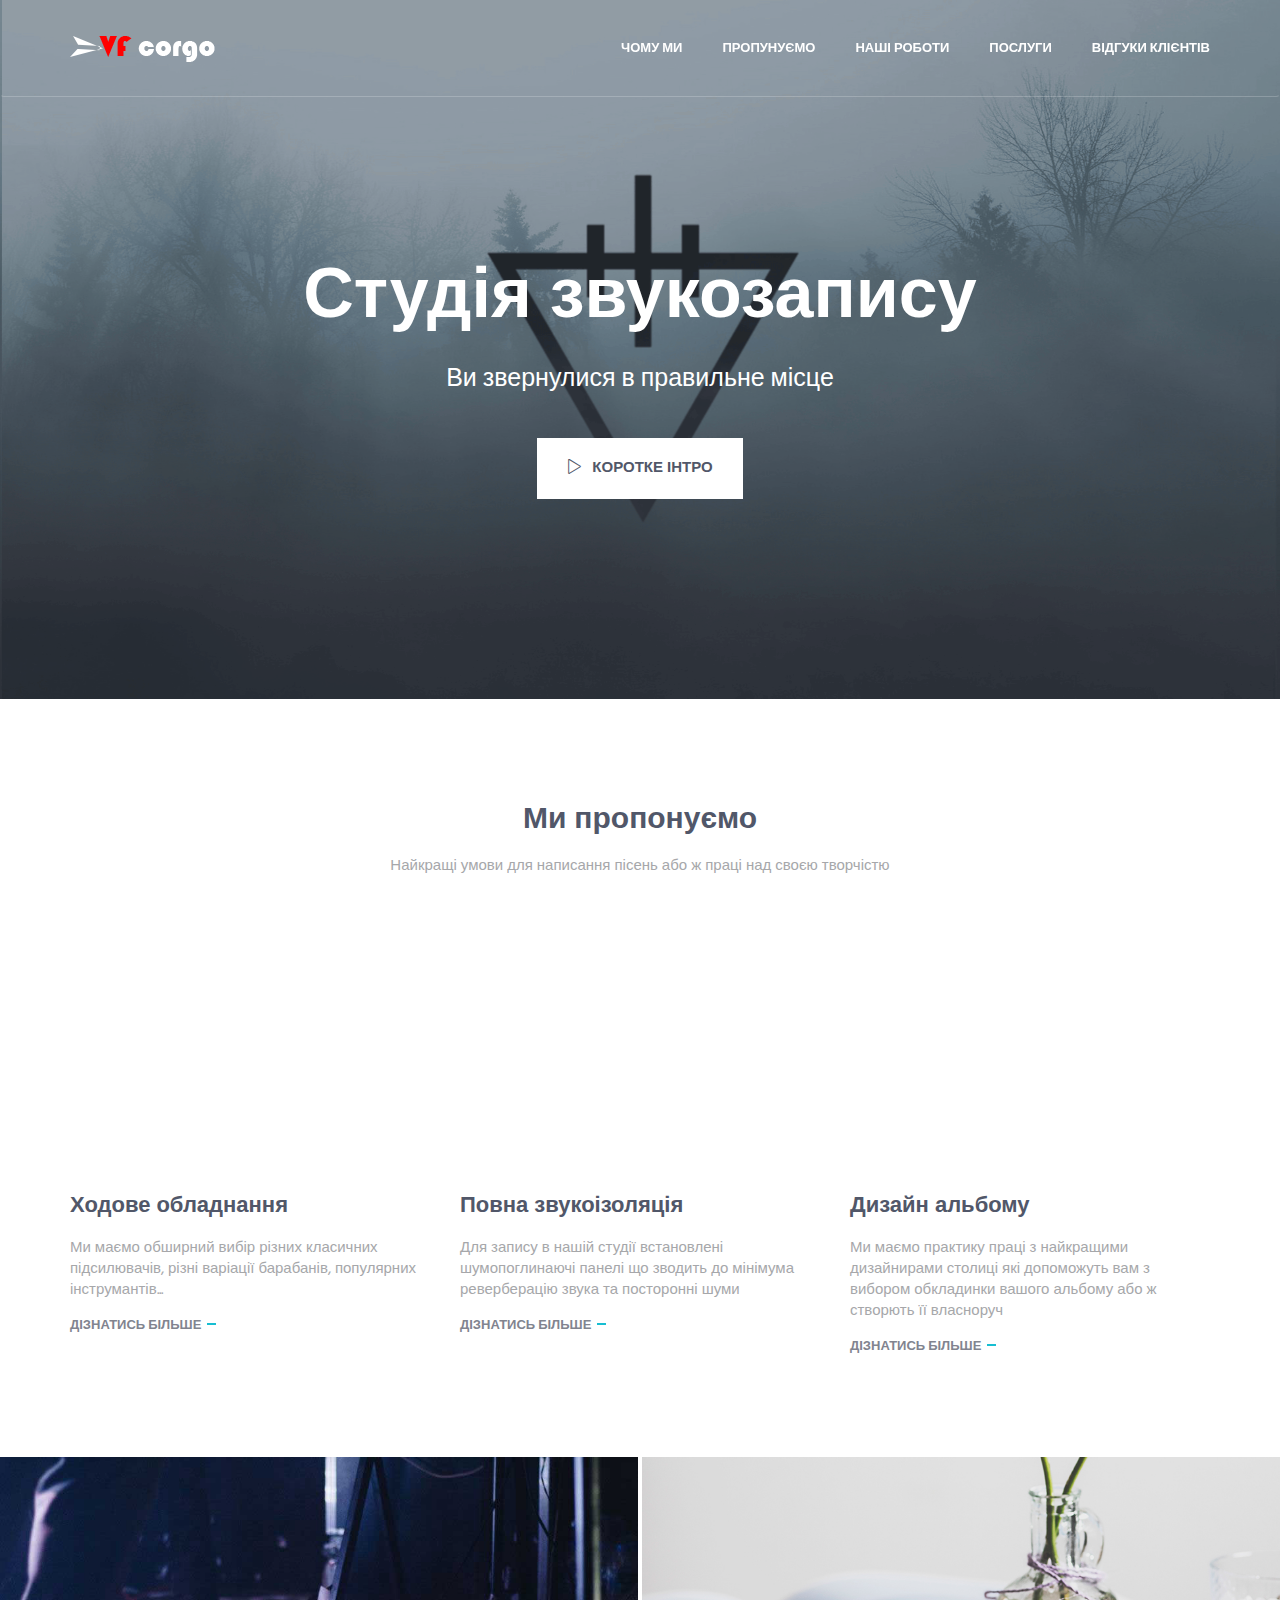
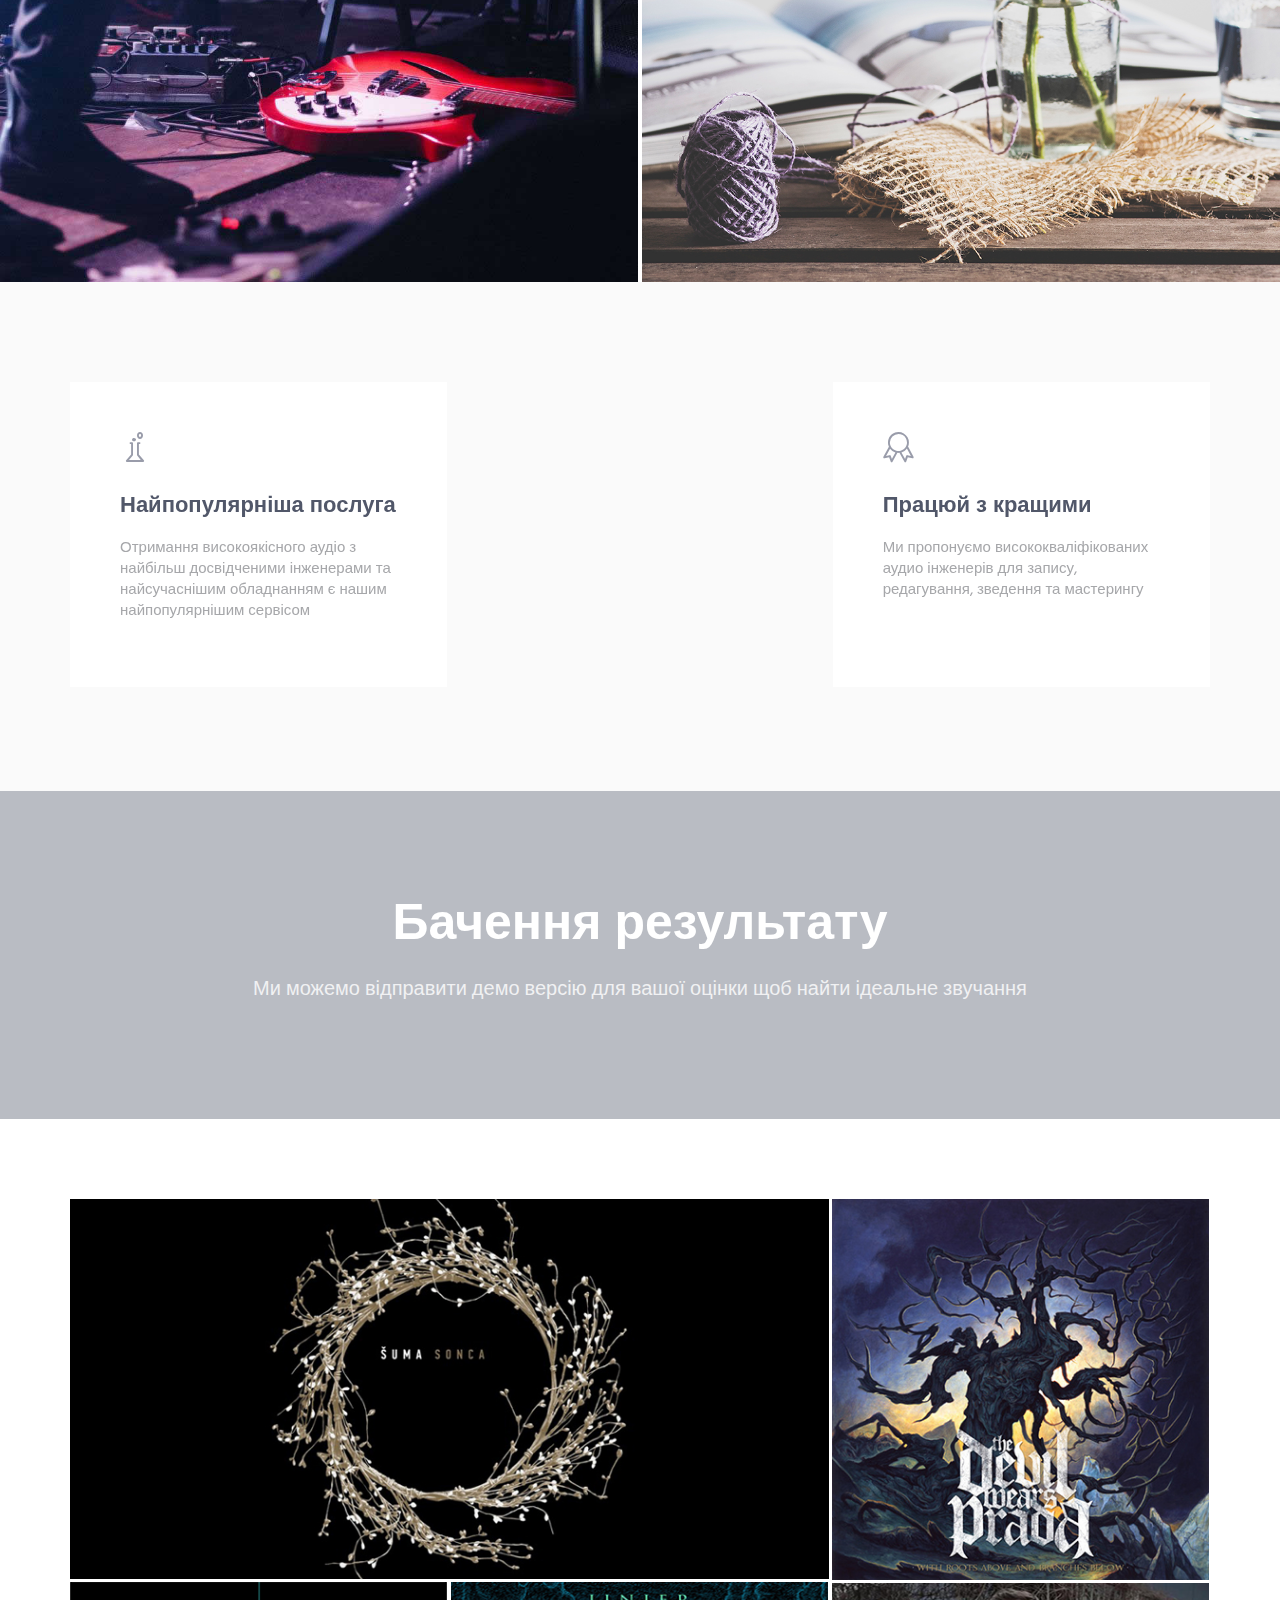
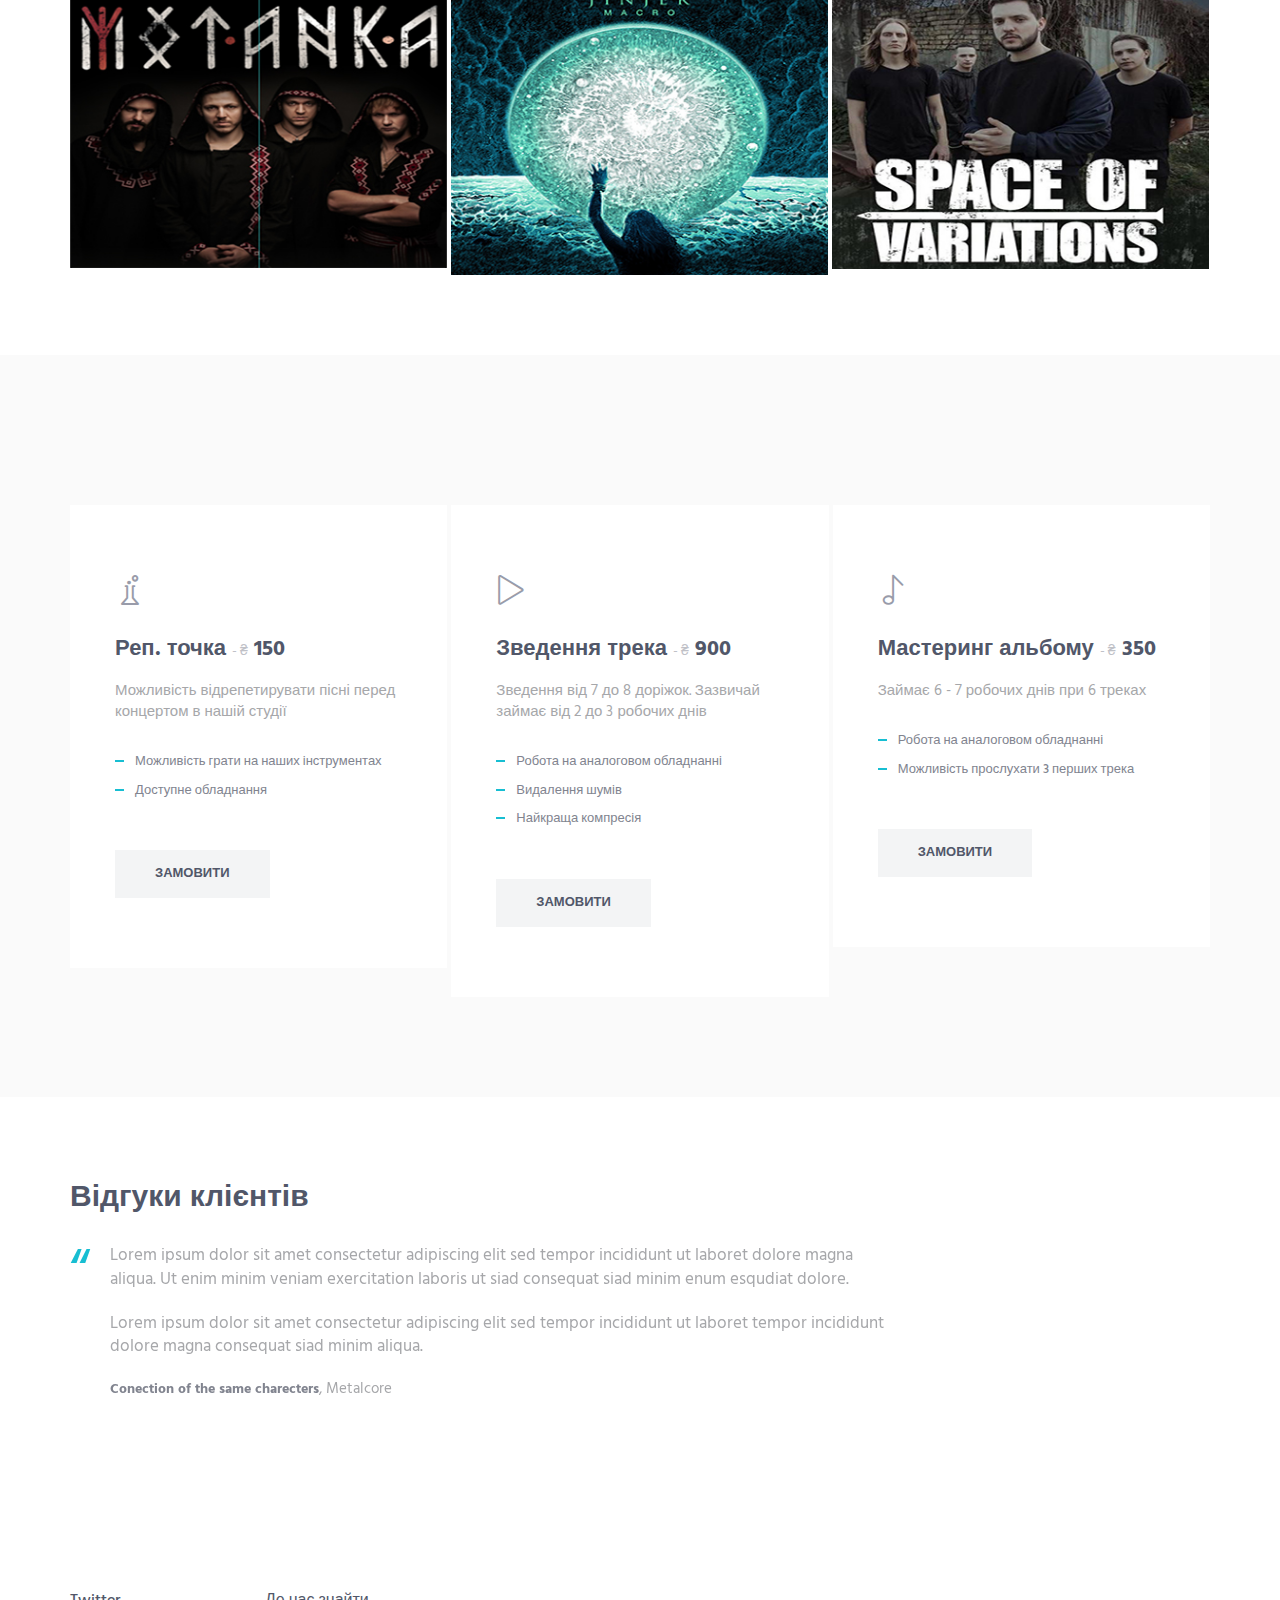
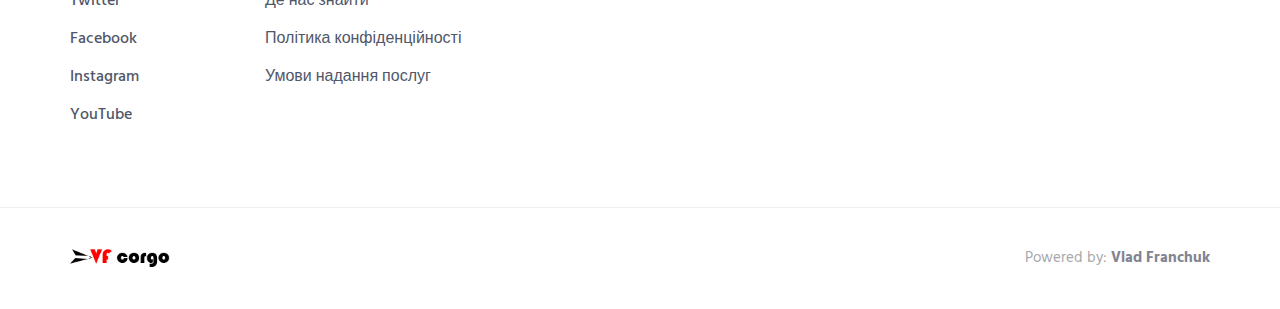
<file: index.html>
<!DOCTYPE html>
<html lang="en" class="no-js">
    <!-- BEGIN HEAD -->
    <head>
        <meta charset="utf-8"/>
        <title>VF-corgo recording</title>
        <meta content="width=device-width, initial-scale=1" name="viewport"/>
        <meta content="" name="author"/>

        <!-- GLOBAL MANDATORY STYLES -->
        <link href="http://fonts.googleapis.com/css?family=Hind:300,400,500,600,700" rel="stylesheet" type="text/css">
        <link href="vendor/simple-line-icons/css/simple-line-icons.css" rel="stylesheet" type="text/css"/>
        <link href="vendor/bootstrap/css/bootstrap.min.css" rel="stylesheet" type="text/css"/>

        <!-- PAGE LEVEL PLUGIN STYLES -->
        <link href="css/animate.css" rel="stylesheet">
        <link href="vendor/swiper/css/swiper.min.css" rel="stylesheet" type="text/css"/>
        <link href="vendor/magnific-popup/magnific-popup.css" rel="stylesheet" type="text/css"/>

        <!-- THEME STYLES -->
        <link href="css/layout.min.css" rel="stylesheet" type="text/css"/>

        <!-- Favicon -->
        <link rel="shortcut icon" href="favicon.ico"/>
    </head>
    <!-- END HEAD -->

    <!-- BODY -->
    <body id="body" data-spy="scroll" data-target=".header">

        <!--========== HEADER ==========-->
        <header class="header navbar-fixed-top">
            <!-- Navbar -->
            <nav class="navbar" role="navigation">
                <div class="container">
                    <!-- Brand and toggle get grouped for better mobile display -->
                    <div class="menu-container js_nav-item">
                        <button type="button" class="navbar-toggle" data-toggle="collapse" data-target=".nav-collapse">
                            <span class="sr-only">Toggle navigation</span>
                            <span class="toggle-icon"></span>
                        </button>

                        <!-- Logo -->
                        <div class="logo">
                            <a class="logo-wrap" href="#body">
                                <img class="logo-img logo-img-main" src="img/logo.png" alt="Logo">
                                <img class="logo-img logo-img-active" src="img/logo-dark.png" alt="Logo">
                            </a>
                        </div>
                        <!-- End Logo -->
                    </div>

                    <!-- Collect the nav links, forms, and other content for toggling -->
                    <div class="collapse navbar-collapse nav-collapse">
                        <div class="menu-container">
                            <ul class="nav navbar-nav navbar-nav-right">
                                <li class="js_nav-item nav-item"><a class="nav-item-child nav-item-hover" href="#products">Чому ми</a></li>
                                <li class="js_nav-item nav-item"><a class="nav-item-child nav-item-hover" href="#service">Пропунуємо</a></li>
                                <li class="js_nav-item nav-item"><a class="nav-item-child nav-item-hover" href="#work">Наші роботи</a></li>
                                <li class="js_nav-item nav-item"><a class="nav-item-child nav-item-hover" href="#pricing">Послуги</a></li>
                                <li class="js_nav-item nav-item"><a class="nav-item-child nav-item-hover" href="#customer-reviews">Відгуки клієнтів</a></li>
                            </ul>
                        </div>
                    </div>
                    <!-- End Navbar Collapse -->
                </div>
            </nav>
            <!-- Navbar -->
        </header>
        <!--========== END HEADER ==========-->

        <!--========== SLIDER ==========-->
        <div class="promo-block">
            <div class="container">
                <div class="margin-b-40">
                    <h1 class="promo-block-title">Студія звукозапису</h1>
                    <p class="promo-block-text">Ви звернулися в правильне місце</p>
                </div>
                <a class="js_popup-youtube btn-theme btn-theme-md btn-white-bg text-uppercase" href="https://www.youtube.com/watch?v=BsL6KP3JSzQ" title="Intro Video"><i class="btn-icon icon-control-play"></i>Коротке інтро</a>
            </div>
        </div>
        <!--========== SLIDER ==========-->

        <!--========== PAGE LAYOUT ==========-->
        <!-- Products -->
        <div id="products">
            <div class="container content-lg">
                <div class="row text-center margin-b-40">
                    <div class="col-sm-6 col-sm-offset-3">
                        <h2>Ми пропонуємо</h2>
                        <p>Найкращі умови для написання пісень або ж праці над своєю творчістю</p>
                    </div>
                </div>
                <!--// end row -->

                <div class="row">
                    <!-- Latest Products -->
                    <div class="col-sm-4 sm-margin-b-50">
                        <div class="margin-b-20">
                            <img class="img-responsive wow fadeIn" src="img/970x647/01.jpg" alt="Image" data-wow-duration=".3" data-wow-delay=".1s">
                        </div>
                        <h4><a href="#">Ходове обладнання</a> <span class="text-uppercase margin-l-20"></span></h4>
                        <p>Ми маємо обширний вибір різних класичних підсилювачів, різні варіації барабанів, популярних інструмантів...</p>
                        <a class="link" href="#">Дізнатись більше</a>
                    </div>
                    <!-- End Latest Products -->

                    <!-- Latest Products -->
                    <div class="col-sm-4 sm-margin-b-50">
                        <div class="margin-b-20">
                            <img class="img-responsive wow fadeIn" src="img/970x647/02.jpg" alt="Image" data-wow-duration=".3" data-wow-delay=".2s">
                        </div>
                        <h4><a href="#">Повна звукоізоляція</a> <span class="text-uppercase margin-l-20"></span></h4>
                        <p>Для запису в нашій студії встановлені шумопоглинаючі панелі що зводить до мінімума реверберацію звука та посторонні шуми</p>
                        <a class="link" href="#">Дізнатись більше</a>
                    </div>
                    <!-- End Latest Products -->

                    <!-- Latest Products -->
                    <div class="col-sm-4 sm-margin-b-50">
                        <div class="margin-b-20">
                            <img class="img-responsive wow fadeIn" src="img/970x647/03.jpg" alt="Image" data-wow-duration=".3" data-wow-delay=".3s">
                        </div>
                        <h4><a href="#">Дизайн альбому</a> <span class="text-uppercase margin-l-20"></span></h4>
                        <p>Ми маємо практику праці з найкращими дизайнирами столиці які допоможуть вам з вибором обкладинки вашого альбому або ж створють її власноруч</p>
                        <a class="link" href="#">Дізнатись більше</a>
                    </div>
                    <!-- End Latest Products -->
                </div>
                <!--// end row -->
            </div>

            <div class="container-full-width">
                <div class="row row-space-2">
                    <div class="col-sm-6 sm-margin-b-4">
                        <img class="img-responsive" src="img/970x647/01.jpg" alt="Image">
                    </div>
                    <div class="col-sm-6">
                        <img class="img-responsive" src="img/970x647/03.jpg" alt="Image">
                    </div>
                </div>
                <!--// end row -->
            </div>
        </div>
        <!-- End Products -->

        <!-- Service -->
        <div id="service">
            <div class="bg-color-sky-light" data-auto-height="true">
                <div class="content-lg container">
                    <div class="row row-space-2 margin-b-4">
                        <div class="col-sm-4 sm-margin-b-4">
                            <div class="service" data-height="height">
                                <div class="service-element">
                                    <i class="service-icon icon-chemistry"></i>
                                </div>
                                <div class="service-info">
                                    <h3>Найпопулярніша послуга</h3>
                                    <p class="margin-b-5">Отримання високоякісного аудіо з найбільш досвідченими інженерами та найсучаснішим обладнанням є нашим найпопулярнішим сервісом</p>
                                </div>
                                <a href="#" class="content-wrapper-link"></a>    
                            </div>
                        </div>
                        <div class="col-sm-4 sm-margin-b-4">
                            <div class="service bg-color-base wow fadeInDown" data-height="height" data-wow-duration=".3" data-wow-delay=".1s">
                                <div class="service-element">
                                    <i class="service-icon color-white icon-music-tone"></i>
                                </div>
                                <div class="service-info">
                                    <h3 class="color-white">Студія для кожного артиста</h3>
                                    <p class="color-white margin-b-5">Ми за допомогою нашого апарату записуємо артиста в акустично обробленмому, ідеальному середовищі</p>
                                </div>
                                <a href="#" class="content-wrapper-link"></a>    
                            </div>
                        </div>
                        <div class="col-sm-4">
                            <div class="service" data-height="height">
                                <div class="service-element">
                                    <i class="service-icon icon-badge"></i>
                                </div>
                                <div class="service-info">
                                    <h3>Працюй з кращими</h3>
                                    <p class="margin-b-5">Ми пропонуємо висококваліфікованих аудио інженерів для запису, редагування, зведення та мастерингу</p>
                                </div>
                                <a href="#" class="content-wrapper-link"></a>    
                            </div>
                        </div>
                    </div>
                </div>
            </div>
        </div>
        <!-- End Service -->

        <!-- Promo Banner -->
        <div class="promo-banner">
            <div class="container-sm content-lg">
                <h2 class="promo-banner-title">Бачення результату</h2>
                <p class="promo-banner-text">Ми можемо відправити демо версію для вашої оцінки щоб найти ідеальне звучання</p>
            </div>
        </div>
        <!-- End Promo Banner -->

        <!-- Work -->
        <div id="work">
            <div class="content-md container">
                <!-- Masonry Grid -->
                <div class="masonry-grid row row-space-2">
                    <div class="masonry-grid-sizer col-xs-6 col-sm-6 col-md-1"></div>
                    <div class="masonry-grid-item col-xs-12 col-sm-6 col-md-8 margin-b-4">
                        <!-- Work -->
                        <div class="work work-popup-trigger">
                            <div class="work-overlay">
                                <img class="full-width img-responsive" src="img/800x400/01.jpg" alt="Portfolio Image">
                            </div>
                        </div>
                        <!-- End Work -->
                    </div>
                    <div class="masonry-grid-item col-xs-12 col-sm-6 col-md-4 margin-b-4">
                        <!-- Work -->
                        <div class="work work-popup-trigger">
                            <div class="work-overlay">
                                <img class="full-width img-responsive" src="img/397x400/01.jpg" alt="Portfolio Image">
                            </div>
                        </div>
                        <!-- End Work -->
                    </div>
                    <div class="masonry-grid-item col-xs-12 col-sm-6 col-md-4 md-margin-b-4">
                        <!-- Work -->
                        <div class="work work-popup-trigger">
                            <div class="work-overlay">
                                <img class="full-width img-responsive" src="img/397x300/01.jpg" alt="Portfolio Image">
                            </div>
                        </div>
                        <!-- End Work -->
                    </div>
                    <div class="masonry-grid-item col-xs-12 col-sm-6 col-md-4 md-margin-b-4">
                        <!-- Work -->
                        <div class="work work-popup-trigger">
                            <div class="work-overlay">
                                <img class="full-width img-responsive" src="img/397x300/02.jpg" alt="Portfolio Image">
                            </div>
                        </div>
                        <!-- End Work -->
                    </div>
                    <div class="masonry-grid-item col-xs-12 col-sm-6 col-md-4">
                        <!-- Work -->
                        <div class="work work-popup-trigger">
                            <div class="work-overlay">
                                <img class="full-width img-responsive" src="img/397x300/03.jpg" alt="Portfolio Image">
                            </div>
                        </div>
                        <!-- End Work -->
                    </div>
                </div>
                <!-- End Masonry Grid -->
            </div>
        </div>
        <!-- End Work -->

        <!-- Pricing -->
        <div id="pricing">
            <div class="bg-color-sky-light">
                <div class="content-lg container">
                    <div class="row row-space-2">
                        <div class="col-sm-4 sm-margin-b-4">
                            <!-- Pricing -->
                            <div class="pricing">
                                <div class="margin-b-30">
                                    <i class="pricing-icon icon-chemistry"></i>
                                    <h3>Реп. точка <span> - ₴</span> 150</h3>
                                    <p>Можливість відрепетирувати пісні перед концертом в нашій студії</p>
                                </div>
                                <ul class="list-unstyled pricing-list margin-b-50">
                                    <li class="pricing-list-item">Можливість грати на наших інструментах</li>
                                    <li class="pricing-list-item">Доступне обладнання</li>
                                </ul>
                                <a href="pricing.html" class="btn-theme btn-theme-sm btn-default-bg text-uppercase">Замовити</a>
                            </div>
                            <!-- End Pricing -->
                        </div>
                        <div class="col-sm-4 sm-margin-b-4">
                            <!-- Pricing -->
                            <div class="pricing">
                                <div class="margin-b-30">
                                    <i class="pricing-icon icon-control-play"></i>
                                    <h3>Зведення трека <span> - ₴</span> 900</h3>
                                    <p>Зведення від 7 до 8 доріжок. Зазвичай займає від 2 до 3 робочих днів</p>
                                </div>
                                <ul class="list-unstyled pricing-list margin-b-50">
                                    <li class="pricing-list-item">Робота на аналоговом обладнанні</li>
                                    <li class="pricing-list-item">Видалення шумів</li>
                                    <li class="pricing-list-item">Найкраща компресія</li>
                                </ul>
                                <a href="pricing.html" class="btn-theme btn-theme-sm btn-default-bg text-uppercase">Замовити</a>
                            </div>
                            <!-- End Pricing -->
                        </div>
                        <div class="col-sm-4">
                            <!-- Pricing -->
                            <div class="pricing">
                                <div class="margin-b-30">
                                    <i class="pricing-icon icon-music-tone"></i>
                                    <h3>Мастеринг альбому <span> - ₴</span> 350</h3>
                                    <p>Займає 6 - 7 робочих днів при 6 треках</p>
                                </div>
                                <ul class="list-unstyled pricing-list margin-b-50">
                                    <li class="pricing-list-item">Робота на аналоговом обладнанні</li>
                                    <li class="pricing-list-item">Можливість прослухати 3 перших трека</li>
                                </ul>
                                <a href="pricing.html" class="btn-theme btn-theme-sm btn-default-bg text-uppercase">Замовити</a>
                            </div>
                            <!-- End Pricing -->
                        </div>
                    </div>
                    <!--// end row -->
                </div>
            </div>
        </div>
        <!-- End Pricing -->

        <!-- Testimonials -->
        <div id="customer-reviews">
        <div class="content-md container">
            <div class="row">
                <div class="col-sm-9">
                    <h2>Відгуки клієнтів</h2>

                    <!-- Swiper Testimonials -->
                    <div class="swiper-slider swiper-testimonials">
                        <!-- Swiper Wrapper -->
                        <div class="swiper-wrapper">
                            <div class="swiper-slide">
                                <blockquote class="blockquote">
                                    <div class="margin-b-20">
                                        Lorem ipsum dolor sit amet consectetur adipiscing elit sed tempor incididunt ut laboret dolore magna aliqua. Ut enim minim veniam exercitation laboris ut siad consequat siad minim enum esqudiat dolore.
                                    </div>
                                    <div class="margin-b-20">
                                        Lorem ipsum dolor sit amet consectetur adipiscing elit sed tempor incididunt ut laboret tempor incididunt dolore magna consequat siad minim aliqua.
                                    </div>
                                    <p><span class="fweight-700 color-link">Conection of the same charecters</span>, Metalcore</p>
                                </blockquote>
                            </div>
                            <div class="swiper-slide">
                                <blockquote class="blockquote">
                                    <div class="margin-b-20">
                                        Duis aute irure dolor in reprehenderit in voluptate velit esse cillum dolore eu fugiat nulla pariatur. Excepteur sint occaecat cupidatat non proident, sunt in culpa qui officia deserunt mollit anim id est laborum.
                                    </div>
                                    <div class="margin-b-20">
                                        Ut enim ad minim veniam, quis nostrud exercitation ullamco laboris nisi ut aliquip ex ea commodo consequat.
                                    </div>
                                    <p><span class="fweight-700 color-link">Shuma</span>, Folk</p>
                                </blockquote>
                            </div>
                        </div>
                        <!-- End Swiper Wrapper -->

                        <!-- Pagination -->
                        <div class="swiper-testimonials-pagination"></div>
                    </div>
                    <!-- End Swiper Testimonials -->
                </div>
            </div>
            <!--// end row -->
        </div>
        </div>
        <!-- End Testimonials -->

        <!--========== END PAGE LAYOUT ==========-->

        <!--========== FOOTER ==========-->
        <footer class="footer">
            <!-- Links -->
            <div class="section-seperator">
                <div class="content-md container">
                    <div class="row">
                        <div class="col-sm-2 sm-margin-b-30">
                            <!-- List -->
                            <ul class="list-unstyled footer-list">
                                <li class="footer-list-item"><a href="#">Twitter</a></li>
                                <li class="footer-list-item"><a href="#">Facebook</a></li>
                                <li class="footer-list-item"><a href="#">Instagram</a></li>
                                <li class="footer-list-item"><a href="#">YouTube</a></li>
                            </ul>
                            <!-- End List -->
                        </div>
                        <div class="col-sm-3">
                            <!-- List -->
                            <ul class="list-unstyled footer-list">
                                <li class="footer-list-item"><a href="#">Де нас знайти</a></li>
                                <li class="footer-list-item"><a href="#">Політика конфіденційності</a></li>
                                <li class="footer-list-item"><a href="#">Умови надання послуг</a></li>
                            </ul>
                            <!-- End List -->
                        </div>
                    </div>
                    <!--// end row -->
                </div>
            </div>
            <!-- End Links -->

            <!-- Copyright -->
            <div class="content container">
                <div class="row">
                    <div class="col-xs-6">
                        <img class="footer-logo" src="img/logo-dark.png" alt="Logo">
                    </div>
                    <div class="col-xs-6 text-right">
                        <p class="margin-b-0"><a class="fweight-700"></a> Powered by: <a class="fweight-700">Vlad Franchuk</a></p>
                    </div>
                </div>
                <!--// end row -->
            </div>
            <!-- End Copyright -->
        </footer>
        <!--========== END FOOTER ==========-->

        <!-- Back To Top -->
        <a href="javascript:void(0);" class="js-back-to-top back-to-top">Верх</a>

        <!-- CORE PLUGINS -->
        <script src="vendor/jquery.min.js" type="text/javascript"></script>
        <script src="vendor/jquery-migrate.min.js" type="text/javascript"></script>
        <script src="vendor/bootstrap/js/bootstrap.min.js" type="text/javascript"></script>

        <!-- PAGE LEVEL PLUGINS -->
        <script src="vendor/jquery.easing.js" type="text/javascript"></script>
        <script src="vendor/jquery.back-to-top.js" type="text/javascript"></script>
        <script src="vendor/jquery.smooth-scroll.js" type="text/javascript"></script>
        <script src="vendor/jquery.wow.min.js" type="text/javascript"></script>
        <script src="vendor/swiper/js/swiper.jquery.min.js" type="text/javascript"></script>
        <script src="vendor/magnific-popup/jquery.magnific-popup.min.js" type="text/javascript"></script>
        <script src="vendor/masonry/jquery.masonry.pkgd.min.js" type="text/javascript"></script>
        <script src="vendor/masonry/imagesloaded.pkgd.min.js" type="text/javascript"></script>

        <!-- PAGE LEVEL SCRIPTS -->
        <script src="js/layout.min.js" type="text/javascript"></script>
        <script src="js/components/wow.min.js" type="text/javascript"></script>
        <script src="js/components/swiper.min.js" type="text/javascript"></script>
        <script src="js/components/maginific-popup.min.js" type="text/javascript"></script>
        <script src="js/components/masonry.min.js" type="text/javascript"></script>

    </body>
    <!-- END BODY -->
</html>
</file>
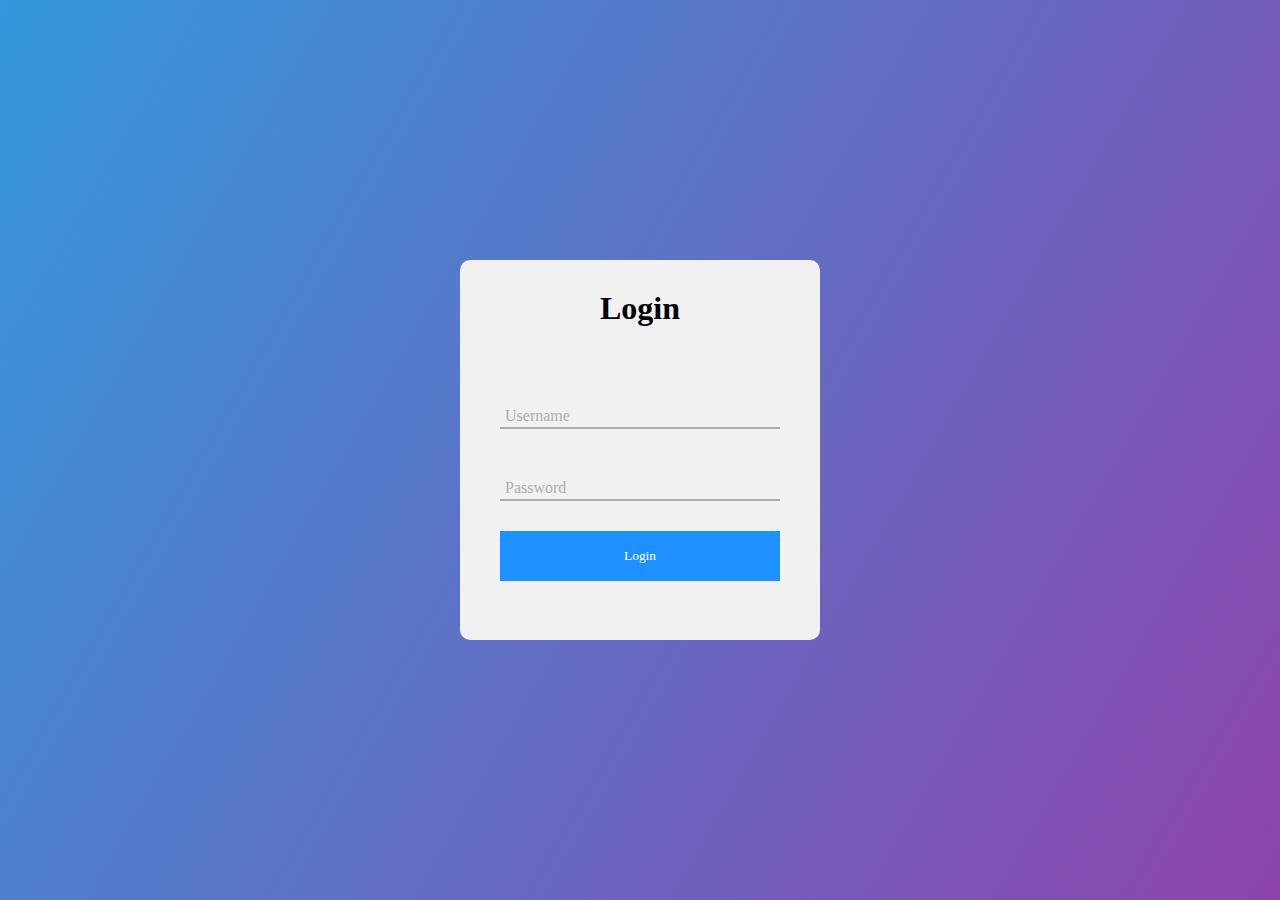
<file: admin-log/login.html>
<!DOCTYPE html>
<html lang="en" dir="ltr">
  <head>
    <meta charset="utf-8">
    <title></title>
    <link rel="stylesheet" href="css/style.css">
    <script src="../vendor/jquery.min.js" type="text/javascript"></script>
  </head>
  <body>

      <form action="admin.html" class="login-form">
        <h1>Login</h1>

        <div class="txtb">
          <input type="text">
          <span data-placeholder="Username"></span>
        </div>

        <div class="txtb">
          <input type="password">
          <span data-placeholder="Password"></span>
        </div>

        <input type="submit" class="logbtn" value="Login">

      </form>

      <script type="text/javascript">
      $(".txtb input").on("focus",function(){
        $(this).addClass("focus");
      });

      $(".txtb input").on("blur",function(){
        if($(this).val() == "")
        $(this).removeClass("focus");
      });

      </script>


  </body>
</html>
</file>
<file: vendor/simple-line-icons/css/simple-line-icons.css>
@font-face {
  font-family: 'simple-line-icons';
  src: url('../fonts/Simple-Line-Icons.eot?v=2.3.2');
  src: url('../fonts/Simple-Line-Icons.eot?v=2.3.2#iefix') format('embedded-opentype'), url('../fonts/Simple-Line-Icons.woff2?v=2.3.2') format('woff2'), url('../fonts/Simple-Line-Icons.ttf?v=2.3.2') format('truetype'), url('../fonts/Simple-Line-Icons.woff?v=2.3.2') format('woff'), url('../fonts/Simple-Line-Icons.svg?v=2.3.2#simple-line-icons') format('svg');
  font-weight: normal;
  font-style: normal;
}
/*
 Use the following CSS code if you want to have a class per icon.
 Instead of a list of all class selectors, you can use the generic [class*="icon-"] selector, but it's slower:
*/
.icon-user,
.icon-people,
.icon-user-female,
.icon-user-follow,
.icon-user-following,
.icon-user-unfollow,
.icon-login,
.icon-logout,
.icon-emotsmile,
.icon-phone,
.icon-call-end,
.icon-call-in,
.icon-call-out,
.icon-map,
.icon-location-pin,
.icon-direction,
.icon-directions,
.icon-compass,
.icon-layers,
.icon-menu,
.icon-list,
.icon-options-vertical,
.icon-options,
.icon-arrow-down,
.icon-arrow-left,
.icon-arrow-right,
.icon-arrow-up,
.icon-arrow-up-circle,
.icon-arrow-left-circle,
.icon-arrow-right-circle,
.icon-arrow-down-circle,
.icon-check,
.icon-clock,
.icon-plus,
.icon-minus,
.icon-close,
.icon-exclamation,
.icon-organization,
.icon-trophy,
.icon-screen-smartphone,
.icon-screen-desktop,
.icon-plane,
.icon-notebook,
.icon-mustache,
.icon-mouse,
.icon-magnet,
.icon-energy,
.icon-disc,
.icon-cursor,
.icon-cursor-move,
.icon-crop,
.icon-chemistry,
.icon-speedometer,
.icon-shield,
.icon-screen-tablet,
.icon-magic-wand,
.icon-hourglass,
.icon-graduation,
.icon-ghost,
.icon-game-controller,
.icon-fire,
.icon-eyeglass,
.icon-envelope-open,
.icon-envelope-letter,
.icon-bell,
.icon-badge,
.icon-anchor,
.icon-wallet,
.icon-vector,
.icon-speech,
.icon-puzzle,
.icon-printer,
.icon-present,
.icon-playlist,
.icon-pin,
.icon-picture,
.icon-handbag,
.icon-globe-alt,
.icon-globe,
.icon-folder-alt,
.icon-folder,
.icon-film,
.icon-feed,
.icon-drop,
.icon-drawer,
.icon-docs,
.icon-doc,
.icon-diamond,
.icon-cup,
.icon-calculator,
.icon-bubbles,
.icon-briefcase,
.icon-book-open,
.icon-basket-loaded,
.icon-basket,
.icon-bag,
.icon-action-undo,
.icon-action-redo,
.icon-wrench,
.icon-umbrella,
.icon-trash,
.icon-tag,
.icon-support,
.icon-frame,
.icon-size-fullscreen,
.icon-size-actual,
.icon-shuffle,
.icon-share-alt,
.icon-share,
.icon-rocket,
.icon-question,
.icon-pie-chart,
.icon-pencil,
.icon-note,
.icon-loop,
.icon-home,
.icon-grid,
.icon-graph,
.icon-microphone,
.icon-music-tone-alt,
.icon-music-tone,
.icon-earphones-alt,
.icon-earphones,
.icon-equalizer,
.icon-like,
.icon-dislike,
.icon-control-start,
.icon-control-rewind,
.icon-control-play,
.icon-control-pause,
.icon-control-forward,
.icon-control-end,
.icon-volume-1,
.icon-volume-2,
.icon-volume-off,
.icon-calendar,
.icon-bulb,
.icon-chart,
.icon-ban,
.icon-bubble,
.icon-camrecorder,
.icon-camera,
.icon-cloud-download,
.icon-cloud-upload,
.icon-envelope,
.icon-eye,
.icon-flag,
.icon-heart,
.icon-info,
.icon-key,
.icon-link,
.icon-lock,
.icon-lock-open,
.icon-magnifier,
.icon-magnifier-add,
.icon-magnifier-remove,
.icon-paper-clip,
.icon-paper-plane,
.icon-power,
.icon-refresh,
.icon-reload,
.icon-settings,
.icon-star,
.icon-symbol-female,
.icon-symbol-male,
.icon-target,
.icon-credit-card,
.icon-paypal,
.icon-social-tumblr,
.icon-social-twitter,
.icon-social-facebook,
.icon-social-instagram,
.icon-social-linkedin,
.icon-social-pinterest,
.icon-social-github,
.icon-social-google,
.icon-social-reddit,
.icon-social-skype,
.icon-social-dribbble,
.icon-social-behance,
.icon-social-foursqare,
.icon-social-soundcloud,
.icon-social-spotify,
.icon-social-stumbleupon,
.icon-social-youtube,
.icon-social-dropbox {
  font-family: 'simple-line-icons';
  speak: none;
  font-style: normal;
  font-weight: normal;
  font-variant: normal;
  text-transform: none;
  line-height: 1;
  /* Better Font Rendering =========== */
  -webkit-font-smoothing: antialiased;
  -moz-osx-font-smoothing: grayscale;
}
.icon-user:before {
  content: "\e005";
}
.icon-people:before {
  content: "\e001";
}
.icon-user-female:before {
  content: "\e000";
}
.icon-user-follow:before {
  content: "\e002";
}
.icon-user-following:before {
  content: "\e003";
}
.icon-user-unfollow:before {
  content: "\e004";
}
.icon-login:before {
  content: "\e066";
}
.icon-logout:before {
  content: "\e065";
}
.icon-emotsmile:before {
  content: "\e021";
}
.icon-phone:before {
  content: "\e600";
}
.icon-call-end:before {
  content: "\e048";
}
.icon-call-in:before {
  content: "\e047";
}
.icon-call-out:before {
  content: "\e046";
}
.icon-map:before {
  content: "\e033";
}
.icon-location-pin:before {
  content: "\e096";
}
.icon-direction:before {
  content: "\e042";
}
.icon-directions:before {
  content: "\e041";
}
.icon-compass:before {
  content: "\e045";
}
.icon-layers:before {
  content: "\e034";
}
.icon-menu:before {
  content: "\e601";
}
.icon-list:before {
  content: "\e067";
}
.icon-options-vertical:before {
  content: "\e602";
}
.icon-options:before {
  content: "\e603";
}
.icon-arrow-down:before {
  content: "\e604";
}
.icon-arrow-left:before {
  content: "\e605";
}
.icon-arrow-right:before {
  content: "\e606";
}
.icon-arrow-up:before {
  content: "\e607";
}
.icon-arrow-up-circle:before {
  content: "\e078";
}
.icon-arrow-left-circle:before {
  content: "\e07a";
}
.icon-arrow-right-circle:before {
  content: "\e079";
}
.icon-arrow-down-circle:before {
  content: "\e07b";
}
.icon-check:before {
  content: "\e080";
}
.icon-clock:before {
  content: "\e081";
}
.icon-plus:before {
  content: "\e095";
}
.icon-minus:before {
  content: "\e615";
}
.icon-close:before {
  content: "\e082";
}
.icon-exclamation:before {
  content: "\e617";
}
.icon-organization:before {
  content: "\e616";
}
.icon-trophy:before {
  content: "\e006";
}
.icon-screen-smartphone:before {
  content: "\e010";
}
.icon-screen-desktop:before {
  content: "\e011";
}
.icon-plane:before {
  content: "\e012";
}
.icon-notebook:before {
  content: "\e013";
}
.icon-mustache:before {
  content: "\e014";
}
.icon-mouse:before {
  content: "\e015";
}
.icon-magnet:before {
  content: "\e016";
}
.icon-energy:before {
  content: "\e020";
}
.icon-disc:before {
  content: "\e022";
}
.icon-cursor:before {
  content: "\e06e";
}
.icon-cursor-move:before {
  content: "\e023";
}
.icon-crop:before {
  content: "\e024";
}
.icon-chemistry:before {
  content: "\e026";
}
.icon-speedometer:before {
  content: "\e007";
}
.icon-shield:before {
  content: "\e00e";
}
.icon-screen-tablet:before {
  content: "\e00f";
}
.icon-magic-wand:before {
  content: "\e017";
}
.icon-hourglass:before {
  content: "\e018";
}
.icon-graduation:before {
  content: "\e019";
}
.icon-ghost:before {
  content: "\e01a";
}
.icon-game-controller:before {
  content: "\e01b";
}
.icon-fire:before {
  content: "\e01c";
}
.icon-eyeglass:before {
  content: "\e01d";
}
.icon-envelope-open:before {
  content: "\e01e";
}
.icon-envelope-letter:before {
  content: "\e01f";
}
.icon-bell:before {
  content: "\e027";
}
.icon-badge:before {
  content: "\e028";
}
.icon-anchor:before {
  content: "\e029";
}
.icon-wallet:before {
  content: "\e02a";
}
.icon-vector:before {
  content: "\e02b";
}
.icon-speech:before {
  content: "\e02c";
}
.icon-puzzle:before {
  content: "\e02d";
}
.icon-printer:before {
  content: "\e02e";
}
.icon-present:before {
  content: "\e02f";
}
.icon-playlist:before {
  content: "\e030";
}
.icon-pin:before {
  content: "\e031";
}
.icon-picture:before {
  content: "\e032";
}
.icon-handbag:before {
  content: "\e035";
}
.icon-globe-alt:before {
  content: "\e036";
}
.icon-globe:before {
  content: "\e037";
}
.icon-folder-alt:before {
  content: "\e039";
}
.icon-folder:before {
  content: "\e089";
}
.icon-film:before {
  content: "\e03a";
}
.icon-feed:before {
  content: "\e03b";
}
.icon-drop:before {
  content: "\e03e";
}
.icon-drawer:before {
  content: "\e03f";
}
.icon-docs:before {
  content: "\e040";
}
.icon-doc:before {
  content: "\e085";
}
.icon-diamond:before {
  content: "\e043";
}
.icon-cup:before {
  content: "\e044";
}
.icon-calculator:before {
  content: "\e049";
}
.icon-bubbles:before {
  content: "\e04a";
}
.icon-briefcase:before {
  content: "\e04b";
}
.icon-book-open:before {
  content: "\e04c";
}
.icon-basket-loaded:before {
  content: "\e04d";
}
.icon-basket:before {
  content: "\e04e";
}
.icon-bag:before {
  content: "\e04f";
}
.icon-action-undo:before {
  content: "\e050";
}
.icon-action-redo:before {
  content: "\e051";
}
.icon-wrench:before {
  content: "\e052";
}
.icon-umbrella:before {
  content: "\e053";
}
.icon-trash:before {
  content: "\e054";
}
.icon-tag:before {
  content: "\e055";
}
.icon-support:before {
  content: "\e056";
}
.icon-frame:before {
  content: "\e038";
}
.icon-size-fullscreen:before {
  content: "\e057";
}
.icon-size-actual:before {
  content: "\e058";
}
.icon-shuffle:before {
  content: "\e059";
}
.icon-share-alt:before {
  content: "\e05a";
}
.icon-share:before {
  content: "\e05b";
}
.icon-rocket:before {
  content: "\e05c";
}
.icon-question:before {
  content: "\e05d";
}
.icon-pie-chart:before {
  content: "\e05e";
}
.icon-pencil:before {
  content: "\e05f";
}
.icon-note:before {
  content: "\e060";
}
.icon-loop:before {
  content: "\e064";
}
.icon-home:before {
  content: "\e069";
}
.icon-grid:before {
  content: "\e06a";
}
.icon-graph:before {
  content: "\e06b";
}
.icon-microphone:before {
  content: "\e063";
}
.icon-music-tone-alt:before {
  content: "\e061";
}
.icon-music-tone:before {
  content: "\e062";
}
.icon-earphones-alt:before {
  content: "\e03c";
}
.icon-earphones:before {
  content: "\e03d";
}
.icon-equalizer:before {
  content: "\e06c";
}
.icon-like:before {
  content: "\e068";
}
.icon-dislike:before {
  content: "\e06d";
}
.icon-control-start:before {
  content: "\e06f";
}
.icon-control-rewind:before {
  content: "\e070";
}
.icon-control-play:before {
  content: "\e071";
}
.icon-control-pause:before {
  content: "\e072";
}
.icon-control-forward:before {
  content: "\e073";
}
.icon-control-end:before {
  content: "\e074";
}
.icon-volume-1:before {
  content: "\e09f";
}
.icon-volume-2:before {
  content: "\e0a0";
}
.icon-volume-off:before {
  content: "\e0a1";
}
.icon-calendar:before {
  content: "\e075";
}
.icon-bulb:before {
  content: "\e076";
}
.icon-chart:before {
  content: "\e077";
}
.icon-ban:before {
  content: "\e07c";
}
.icon-bubble:before {
  content: "\e07d";
}
.icon-camrecorder:before {
  content: "\e07e";
}
.icon-camera:before {
  content: "\e07f";
}
.icon-cloud-download:before {
  content: "\e083";
}
.icon-cloud-upload:before {
  content: "\e084";
}
.icon-envelope:before {
  content: "\e086";
}
.icon-eye:before {
  content: "\e087";
}
.icon-flag:before {
  content: "\e088";
}
.icon-heart:before {
  content: "\e08a";
}
.icon-info:before {
  content: "\e08b";
}
.icon-key:before {
  content: "\e08c";
}
.icon-link:before {
  content: "\e08d";
}
.icon-lock:before {
  content: "\e08e";
}
.icon-lock-open:before {
  content: "\e08f";
}
.icon-magnifier:before {
  content: "\e090";
}
.icon-magnifier-add:before {
  content: "\e091";
}
.icon-magnifier-remove:before {
  content: "\e092";
}
.icon-paper-clip:before {
  content: "\e093";
}
.icon-paper-plane:before {
  content: "\e094";
}
.icon-power:before {
  content: "\e097";
}
.icon-refresh:before {
  content: "\e098";
}
.icon-reload:before {
  content: "\e099";
}
.icon-settings:before {
  content: "\e09a";
}
.icon-star:before {
  content: "\e09b";
}
.icon-symbol-female:before {
  content: "\e09c";
}
.icon-symbol-male:before {
  content: "\e09d";
}
.icon-target:before {
  content: "\e09e";
}
.icon-credit-card:before {
  content: "\e025";
}
.icon-paypal:before {
  content: "\e608";
}
.icon-social-tumblr:before {
  content: "\e00a";
}
.icon-social-twitter:before {
  content: "\e009";
}
.icon-social-facebook:before {
  content: "\e00b";
}
.icon-social-instagram:before {
  content: "\e609";
}
.icon-social-linkedin:before {
  content: "\e60a";
}
.icon-social-pinterest:before {
  content: "\e60b";
}
.icon-social-github:before {
  content: "\e60c";
}
.icon-social-google:before {
  content: "\e60d";
}
.icon-social-reddit:before {
  content: "\e60e";
}
.icon-social-skype:before {
  content: "\e60f";
}
.icon-social-dribbble:before {
  content: "\e00d";
}
.icon-social-behance:before {
  content: "\e610";
}
.icon-social-foursqare:before {
  content: "\e611";
}
.icon-social-soundcloud:before {
  content: "\e612";
}
.icon-social-spotify:before {
  content: "\e613";
}
.icon-social-stumbleupon:before {
  content: "\e614";
}
.icon-social-youtube:before {
  content: "\e008";
}
.icon-social-dropbox:before {
  content: "\e00c";
}
</file>
<file: admin-log/css/style.css>
*{
  margin: 0;
  padding: 0;
  text-decoration: none;
  font-family: montserrat;
  box-sizing: border-box;
}

body{
  min-height: 100vh;
  background-image: linear-gradient(120deg,#3498db,#8e44ad);
}

.login-form{
  width: 360px;
  background: #f1f1f1;
  height: 380px;
  padding: 30px 40px;
  border-radius: 10px;
  position: absolute;
  left: 50%;
  top: 50%;
  transform: translate(-50%,-50%);
}

.login-form h1{
  text-align: center;
  margin-bottom: 60px;
}

.txtb{
  border-bottom: 2px solid #adadad;
  position: relative;
  margin: 30px 0;
}

.txtb input{
  font-size: 15px;
  color: #333;
  border: none;
  width: 100%;
  outline: none;
  background: none;
  padding: 0 5px;
  height: 40px;
}

.txtb span::before{
  content: attr(data-placeholder);
  position: absolute;
  top: 50%;
  left: 5px;
  color: #adadad;
  z-index: -1;
  transition: .5s;
}

.txtb span::after{
  content: '';
  position: absolute;
  width: 0%;
  height: 2px;
  transition: .5s;
}

.focus + span::before{
  top: -5px;
}
.focus + span::after{
  width: 100%;
}

.logbtn{
  display: block;
  width: 100%;
  height: 50px;
  border: none;
  background: dodgerblue;
  background-size: 200%;
  color: #fff;
  outline: none;
  cursor: pointer;
  transition: .5s;
}

.logbtn:hover{
  background: darkcyan;
}

.bottom-text{
  margin-top: 60px;
  text-align: center;
  font-size: 13px;
}
</file>
<file: css/layout.min.css>
@charset "UTF-8";.link,body{position:relative;font-family:Hind,sans-serif}.blockquote,.btn-theme,p{line-height:1.4}.btn-theme.active.focus,.btn-theme.active:focus,.btn-theme.focus,.btn-theme:active.focus,.btn-theme:active:focus,.btn-theme:focus,:active,:focus,a,a:active,a:focus,a:hover{outline:0}.blockquote,.header .nav-item-child,.link,a,body,em,h1,h2,h3,h4,h5,h6,li,li a,p,span{font-family:Hind,sans-serif}.back-to-top,.header .nav-item-child,.link{text-transform:uppercase}.back-to-top:focus,.back-to-top:hover,.btn-theme.focus,.btn-theme:focus,.btn-theme:hover,.content-wrapper-link,.header .logo-wrap:focus,.header .logo-wrap:hover,a:active,a:focus,a:hover,h1>a:focus,h2>a:focus,h3>a:focus,h4>a:focus,h5>a:focus,h6>a:focus{text-decoration:none}.back-to-top,.btn-theme,.promo-banner,.promo-block{text-align:center}html{overflow-x:hidden}body,html,html a{-webkit-font-smoothing:antialiased}p{font-size:15px;font-weight:400;color:#a6a7aa;margin-bottom:15px}em,li,li a{font-size:16px;font-weight:500;color:#515769}a{color:#81848f}a:active,a:focus,a:hover{color:#999caa}.link{font-size:13px;font-weight:600}.link:after{position:absolute;top:8px;right:-15px;width:9px;height:2px;background:#17bed2;content:" "}span{font-size:14px;font-weight:400;color:#bfc1c7}h1,h2,h3,h4,h5,h6{font-weight:700;color:#515769;line-height:1.4;margin:0 0 15px}h1>a,h2>a,h3>a,h4>a,h5>a,h6>a{color:#515769}h1>a:hover,h2>a:hover,h3>a:hover,h4>a:hover,h5>a:hover,h6>a:hover{color:#999caa;text-decoration:none}h1{font-size:40px}h2{font-size:30px}h3,h4{font-size:22px}::selection{color:#fff;background:#17bed2;text-shadow:none}::-webkit-selection{color:#fff;background:#17bed2;text-shadow:none}::-moz-selection{color:#fff;background:#17bed2;text-shadow:none}.section-seperator{border-bottom:1px solid #edf0f2}.content-wrapper-link{position:absolute;top:0;left:0;right:0;bottom:0;display:block;z-index:3}.blockquote{position:relative;font-size:17px;font-weight:400;color:#a6a7aa;border-left:none;margin-left:20px}.blockquote:before{position:absolute;top:0;left:-20px;font-size:60px;display:inline-block;color:#17bed2;content:'“'}.header .nav-item-hover:after,.pricing .pricing-list-item:before,.promo-banner:before,.promo-block:before,.work .work-overlay:before{content:" "}.btn-theme{position:relative;display:inline-block;background-image:none;border-style:solid;white-space:nowrap;vertical-align:middle;-ms-touch-action:manipulation;touch-action:manipulation;cursor:pointer;-webkit-user-select:none;-moz-user-select:none;-ms-user-select:none;user-select:none}.btn-theme:hover{transition-duration:.3s;transition-property:all;transition-timing-function:cubic-bezier(.7,1,.7,1)}.btn-theme.active,.btn-theme:active{background-image:none;outline:0}.btn-theme.disabled,.btn-theme[disabled],fieldset[disabled] .btn-theme{cursor:not-allowed;box-shadow:none;opacity:.65;pointer-events:none}.btn-icon{position:relative;top:1px;margin-right:10px}.btn-white-bg{color:#515769;background:#fff;border-color:transparent;border-width:0}.btn-white-bg.focus,.btn-white-bg:focus,.btn-white-bg:hover{color:#fff;background:#17bed2;border-color:transparent}.btn-white-brd{color:#fff;background:0 0;border-color:#fff;border-width:2px}.btn-white-brd.focus,.btn-white-brd:focus,.btn-white-brd:hover{color:#515769;background:#fff;border-color:#fff}.btn-default-bg{color:#515769;background:#f3f4f5;border-color:transparent;border-width:0}.btn-default-bg.focus,.btn-default-bg:focus,.btn-default-bg:hover{color:#fff;background:#17bed2;border-color:transparent}.btn-theme-sm{font-size:13px;font-weight:600;padding:15px 40px}.btn-theme-md{font-size:15px;font-weight:600;padding:20px 30px}.pricing{padding:70px 45px;background:#fff;margin-top:50px}@media (max-width:768px){.pricing{margin-top:0}}.pricing.pricing-active{padding-top:110px;padding-bottom:110px;margin-top:10px}@media (max-width:768px){.pricing.pricing-active{margin-top:0}}.pricing .pricing-icon{display:block;font-size:30px;color:#999caa;margin-bottom:30px}.pricing .pricing-list-item{position:relative;font-size:13px;color:#81848f;padding-left:20px;margin-bottom:10px}.pricing .pricing-list-item:before{position:absolute;top:7px;left:0;width:9px;height:2px;background:#17bed2;margin-right:10px}.promo-banner:before,.promo-block:before,.work .work-overlay:before,.work .work-popup-overlay{top:0;width:100%;height:100%;left:0}.promo-banner{position:relative;z-index:1;background:url(../img/1920x1080/02.jpg) center center no-repeat fixed;background-size:cover;min-height:100%}.promo-banner:before{position:absolute;z-index:-1;background:rgba(81,87,105,.4)}.promo-banner .promo-banner-title{font-size:50px;color:#fff}.promo-banner .promo-banner-text{font-size:20px;color:#fff;opacity:.8}.service:hover .service-element,.work .work-popup-overlay{opacity:0;transition-property:all;transition-timing-function:cubic-bezier(.7,1,.7,1);transition-duration:.3s}.promo-block{position:relative;z-index:1;background:url(../img/1920x1080/01.jpg) center center no-repeat;background-size:cover;padding:250px 0 200px}.promo-block:before{position:absolute;z-index:-1;background:rgba(81,87,105,.4)}.promo-block .promo-block-title{font-size:70px;color:#fff}@media (max-width:480px){.promo-block .promo-block-title{font-size:50px}}.promo-block .promo-block-text{font-size:25px;color:#fff}.service{background:#fff;padding:50px}.service .service-element,.service .service-info{-webkit-transform:translate3d(0,0,0);-moz-transform:translate3d(0,0,0);transform:translate3d(0,0,0);transition-duration:.3s;transition-property:all;transition-timing-function:cubic-bezier(.7,1,.7,1)}.service .service-icon{display:block;font-size:30px;color:#999caa;margin-bottom:30px}.service:hover .service-element{-webkit-transform:translate3d(0,-100%,0);-moz-transform:translate3d(0,-100%,0);transform:translate3d(0,-100%,0)}.service:hover .service-info{-webkit-transform:translate3d(0,-30%,0);-moz-transform:translate3d(0,-30%,0);transform:translate3d(0,-30%,0);transition-duration:.3s;transition-property:all;transition-timing-function:cubic-bezier(.7,1,.7,1)}.work{position:relative;display:block}.work .work-overlay{position:relative;cursor:pointer}.work .work-overlay:before{position:absolute;background:0 0;transition-duration:.3s;transition-property:all;transition-timing-function:cubic-bezier(.7,1,.7,1)}.work:hover .work-overlay:before{background:rgba(0,0,0,.5);transition-duration:.3s;transition-property:all;transition-timing-function:cubic-bezier(.7,1,.7,1)}.work .work-popup-overlay{position:fixed;right:0;z-index:99999;visibility:hidden;-webkit-backface-visibility:hidden;backface-visibility:hidden;overflow-x:hidden;background:rgba(81,87,105,.4)}.work .work-popup-overlay-show{opacity:1;visibility:visible;-webkit-backface-visibility:visible;backface-visibility:visible;transition-duration:.3s;transition-property:all;transition-timing-function:cubic-bezier(.7,1,.7,1)}.work .work-popup-content{position:absolute;top:50%;left:0;right:0;width:730px;height:auto;display:block;background:#fff;padding:30px;margin:0 auto;-webkit-transform:translate3d(0,-50%,0);-moz-transform:translate3d(0,-50%,0);transform:translate3d(0,-50%,0)}.header .logo-img,.header .logo-img-main,.header .logo-wrap{display:inline-block}.work .work-popup-content-divider{border-right:1px solid #cdcecf}@media (max-width:768px){.work .work-popup-content{width:95%}.work .work-popup-content-divider{border-right:none;border-bottom:1px solid #cdcecf}}.work .work-popup-close{float:right;font-size:13px;font-weight:700;color:#c5c6cb;transition-duration:.3s;transition-property:all;transition-timing-function:cubic-bezier(.7,1,.7,1)}.work .work-popup-close:hover{color:#aaacb3;transition-duration:.3s;transition-property:all;transition-timing-function:cubic-bezier(.7,1,.7,1)}.work .work-popup-tag{margin:0}.work .work-popup-tag-item{padding:0 2px}.work .work-popup-tag-link{font-size:13px}.footer .footer-logo{width:100px;height:auto}.footer .footer-list{margin-bottom:0}.footer .footer-list-item{color:#777984;margin-bottom:15px}.footer .footer-list-item:last-child,.header .navbar{margin-bottom:0}.navbar-fixed-top .navbar-collapse{max-height:100%}.header .navbar{border-bottom:1px solid rgba(255,255,255,.2);transition-duration:.3s;transition-property:all;transition-timing-function:cubic-bezier(.7,1,.7,1)}.header .navbar-toggle{width:25px;height:25px;border:none;padding:0;margin:35px 0}.header .navbar-toggle .toggle-icon{position:relative;width:21px;height:1px;display:inline-block;background:#515769;transition-duration:.3s;transition-property:all;transition-timing-function:cubic-bezier(.7,1,.7,1)}.header .navbar-toggle .toggle-icon:after,.header .navbar-toggle .toggle-icon:before{position:absolute;left:0;background:#515769;content:" "}.header .navbar-toggle .toggle-icon:before{width:10px;height:1px;bottom:10px;-webkit-transform:rotate(0);-moz-transform:rotate(0);transform:rotate(0);transition-duration:.3s;transition-property:all;transition-timing-function:cubic-bezier(.7,1,.7,1)}.header .navbar-toggle .toggle-icon:after{width:16px;height:1px;top:-5px;-webkit-transform:rotate(0);-moz-transform:rotate(0);transform:rotate(0);transition-duration:.3s;transition-property:all;transition-timing-function:cubic-bezier(.7,1,.7,1)}.header .navbar-toggle:hover .toggle-icon{background:#17bed2;transition-duration:.3s;transition-property:all;transition-timing-function:cubic-bezier(.7,1,.7,1)}.header .navbar-toggle:hover .toggle-icon:after,.header .navbar-toggle:hover .toggle-icon:before{width:21px;height:1px;background:#17bed2;transition-duration:.3s;transition-property:all;transition-timing-function:cubic-bezier(.7,1,.7,1)}.header .logo-img-active,.header .logo-img-main,.header .nav-item.active .nav-item-hover:after,.header .nav-item:hover .nav-item-hover:after{transition-duration:.4s;transition-property:all;transition-timing-function:cubic-bezier(.7,1,.7,1)}.header .navbar-toggle:hover .toggle-icon.is-clicked{background:rgba(81,87,105,0)}.header .logo{width:150px;height:150px;float:left;max-height:95px;line-height:65px}.header .logo-wrap{padding:15px 0}.header .logo-img{width:146px;height:auto;max-width:100%;max-height:100%;vertical-align:middle}.header .logo-img-active{display:none}.header .nav-item,.header .nav-item-child{display:block;position:relative}.header .navbar-nav{padding-left:0;margin-bottom:0;list-style:none}.header .nav-item:last-child .nav-item-child{padding-right:0}.header .nav-item.active .nav-item-hover:after,.header .nav-item:hover .nav-item-hover:after{opacity:1}.header .nav-item-child{font-size:13px;font-weight:600;color:#fff;line-height:55px;padding:20px;transition-duration:.3s;transition-property:all;transition-timing-function:cubic-bezier(.7,1,.7,1)}.header .nav-item-child:focus,.header .nav-item-child:hover{background:inherit}.header .nav-item-hover{position:relative}.header .nav-item-hover:after{position:absolute;top:45px;left:0;width:9px;height:2px;background:#17bed2;opacity:0;transition-duration:.4s;transition-property:all;transition-timing-function:cubic-bezier(.7,1,.7,1)}@media (max-width:991px){.header{background:#fff}.header .navbar-toggle{display:block}.header .navbar-collapse.collapse{display:none!important}.header .navbar-collapse.collapse.in{display:block!important}.header .nav-collapse{padding-left:0;padding-right:0}.header .navbar-nav{margin:0;float:none}.header .navbar-nav .nav-item{float:none}.header .menu-container:after,.header .menu-container:before{content:" ";display:table}.header .menu-container:after{clear:both}.header .logo .logo-img-main{display:none}.header .logo .logo-img-active{display:inline-block}.header .nav-item-child{color:#515769;line-height:1.4;padding:12px 12px 12px 15px}.header .nav-item-hover:after{position:absolute;top:19px}}@media (max-width:767px){.header .menu-container{padding-left:15px;padding-right:15px;margin-left:0;margin-right:0}.header .navbar>.container,.header .navbar>.container>.nav-collapse{padding-left:0;padding-right:0;margin-left:0;margin-right:0}.header .navbar>.container{width:auto}}@media (min-width:992px){.header .navbar-nav-right{float:right}.page-on-scroll .header .navbar{background:#fff;border-bottom-color:#f0f0f0;transition-duration:.3s;transition-property:all;transition-timing-function:cubic-bezier(.7,1,.7,1)}.page-on-scroll .header .logo-img-active,.page-on-scroll .header .logo-img-main{transition-duration:.4s;transition-property:all;transition-timing-function:cubic-bezier(.7,1,.7,1)}.page-on-scroll .header .logo-img-main{display:none}.page-on-scroll .header .logo-img-active{display:inline-block}.page-on-scroll .header .nav-item-child{color:#515769;transition-duration:.3s;transition-property:all;transition-timing-function:cubic-bezier(.7,1,.7,1)}}.contact-list>li{font-size:13px;color:#81848f;margin-bottom:10px}.back-to-top,.back-to-top:hover{color:#fff;transition-property:all;transition-timing-function:cubic-bezier(.7,1,.7,1);transition-duration:.3s}.back-to-top{position:fixed;right:10px;bottom:10px;display:inline-block;z-index:9;width:40px;height:40px;font-size:11px;font-weight:400;line-height:3;letter-spacing:1px;background:#515769;border-radius:3px;visibility:hidden;opacity:0;padding:5px;-webkit-transform:translate3d(0,50px,0);-moz-transform:translate3d(0,50px,0);transform:translate3d(0,50px,0)}.back-to-top.back-to-top-is-visible{visibility:visible;opacity:.6;-webkit-transform:translate3d(0,0,0);-moz-transform:translate3d(0,0,0);transform:translate3d(0,0,0);transition-duration:.3s;transition-property:all;transition-timing-function:cubic-bezier(.7,1,.7,1)}.back-to-top.back-to-top-is-visible:hover{opacity:1;transition-duration:.3s;transition-property:all;transition-timing-function:cubic-bezier(.7,1,.7,1)}.back-to-top.back-to-top-fade-out{opacity:.4}.back-to-top.back-to-top-fade-out:hover{opacity:1;transition-duration:.3s;transition-property:all;transition-timing-function:cubic-bezier(.7,1,.7,1)}.swiper-clients-img,.swiper-clients-img:hover{transition-duration:.2s;transition-property:all;transition-timing-function:cubic-bezier(.7,1,.7,1)}.form-control{height:50px;font-size:14px;font-weight:400;color:#a6a7aa;background:#fafafa;border:none;box-shadow:none;border-radius:0;padding-left:15px}.form-control::-moz-placeholder{color:#a6a7aa}.form-control:-ms-input-placeholder{color:#a6a7aa}.form-control::-webkit-input-placeholder{color:#a6a7aa}.form-control:focus{color:#515769;box-shadow:none}.form-control:focus::-moz-placeholder{color:#515769}.form-control:focus:-ms-input-placeholder{color:#515769}.form-control:focus::-webkit-input-placeholder{color:#515769}.gmap .gmap-address{border-bottom:1px solid #edf0f2;text-align:center;background:#fff;padding:30px;margin-bottom:0}.swiper-slider{position:relative;width:100%;height:100%;overflow:hidden}.swiper-clients-img{display:block;width:190px;height:auto;margin:0 auto;opacity:1;cursor:pointer}.container-full-width:after,.container-full-width:before,.container-sm:after,.container-sm:before{content:" ";display:table}.swiper-clients-img:hover{opacity:.8}.color-base{color:#17bed2!important}.color-white{color:#fff!important}.color-heading{color:#515769!important}.color-subtitle{color:#a6a7aa!important}.color-link{color:#81848f!important}.color-link-hover{color:#999caa!important}.color-sky-light{color:#fafafa!important}.bg-color-base{background:#17bed2!important}.bg-color-white{background:#fff!important}.bg-color-heading{background:#515769!important}.bg-color-subtitle{background:#a6a7aa!important}.bg-color-link{background:#81848f!important}.bg-color-link-hover{background:#999caa!important}.bg-color-sky-light{background:#fafafa!important}.row-space-2{margin-right:-2px;margin-left:-2px}.container-full-width,.container-sm{margin-right:auto;margin-left:auto}.row-space-2>[class*=col-]{padding-left:2px;padding-right:2px}.container-full-width:after{clear:both}.container-sm{padding-right:15px;padding-left:15px}.container-sm:after{clear:both}@media (min-width:768px){.container-sm{width:750px}}@media (min-width:1200px){.container-sm{width:970px}}.content{padding-top:40px;padding-bottom:40px}.content-sm{padding-top:60px;padding-bottom:60px}.content-md{padding-top:80px;padding-bottom:80px}.content-lg{padding-top:100px;padding-bottom:100px}.full-width{width:100%;height:auto}.fweight-300{font-weight:300!important}.fweight-400{font-weight:400!important}.fweight-500{font-weight:500!important}.fweight-600{font-weight:600!important}.fweight-700{font-weight:700!important}.margin-l-0{margin-left:0!important}.margin-l-5{margin-left:5px!important}.margin-l-10{margin-left:10px!important}.margin-l-20{margin-left:20px!important}.margin-r-0{margin-right:0!important}.margin-r-5{margin-right:5px!important}.margin-r-10{margin-right:10px!important}.margin-r-20{margin-right:20px!important}.margin-t-0{margin-top:0!important}.margin-t-5{margin-top:5px!important}.margin-t-10{margin-top:10px!important}.margin-t-20{margin-top:20px!important}.margin-t-30{margin-top:30px!important}.margin-t-40{margin-top:40px!important}.margin-t-50{margin-top:50px!important}.margin-t-60{margin-top:60px!important}.margin-b-0{margin-bottom:0!important}.margin-b-4{margin-bottom:4px!important}.margin-b-5{margin-bottom:5px!important}.margin-b-10{margin-bottom:10px!important}.margin-b-20{margin-bottom:20px!important}.margin-b-30{margin-bottom:30px!important}.margin-b-40{margin-bottom:40px!important}.margin-b-50{margin-bottom:50px!important}.margin-b-60{margin-bottom:60px!important}.margin-b-70{margin-bottom:70px!important}.margin-b-80{margin-bottom:80px!important}.margin-b-90{margin-bottom:90px!important}.margin-b-100{margin-bottom:100px!important}@media (max-width:992px){.md-margin-b-0{margin-bottom:0!important}.md-margin-b-4{margin-bottom:4px!important}.md-margin-b-5{margin-bottom:5px!important}.md-margin-b-10{margin-bottom:10px!important}.md-margin-b-20{margin-bottom:20px!important}.md-margin-b-30{margin-bottom:30px!important}.md-margin-b-40{margin-bottom:40px!important}.md-margin-b-50{margin-bottom:50px!important}.md-margin-b-60{margin-bottom:60px!important}.md-margin-b-70{margin-bottom:70px!important}.md-margin-b-80{margin-bottom:80px!important}.md-margin-b-90{margin-bottom:90px!important}.md-margin-b-100{margin-bottom:100px!important}}@media (max-width:768px){.sm-margin-b-0{margin-bottom:0!important}.sm-margin-b-4{margin-bottom:4px!important}.sm-margin-b-5{margin-bottom:5px!important}.sm-margin-b-10{margin-bottom:10px!important}.sm-margin-b-20{margin-bottom:20px!important}.sm-margin-b-30{margin-bottom:30px!important}.sm-margin-b-40{margin-bottom:40px!important}.sm-margin-b-50{margin-bottom:50px!important}.sm-margin-b-60{margin-bottom:60px!important}.sm-margin-b-70{margin-bottom:70px!important}.sm-margin-b-80{margin-bottom:80px!important}.sm-margin-b-90{margin-bottom:90px!important}.sm-margin-b-100{margin-bottom:100px!important}}@media (max-width:480px){.xs-margin-b-0{margin-bottom:0!important}.xs-margin-b-4{margin-bottom:4px!important}.xs-margin-b-5{margin-bottom:5px!important}.xs-margin-b-10{margin-bottom:10px!important}.xs-margin-b-20{margin-bottom:20px!important}.xs-margin-b-30{margin-bottom:30px!important}.xs-margin-b-40{margin-bottom:40px!important}.xs-margin-b-50{margin-bottom:50px!important}.xs-margin-b-60{margin-bottom:60px!important}.xs-margin-b-70{margin-bottom:70px!important}.xs-margin-b-80{margin-bottom:80px!important}.xs-margin-b-90{margin-bottom:90px!important}.xs-margin-b-100{margin-bottom:100px!important}}.height-100{height:100px!important}.height-200{height:200px!important}.height-300{height:300px!important}.height-400{height:400px!important}.height-500{height:500px!important}
</file>
